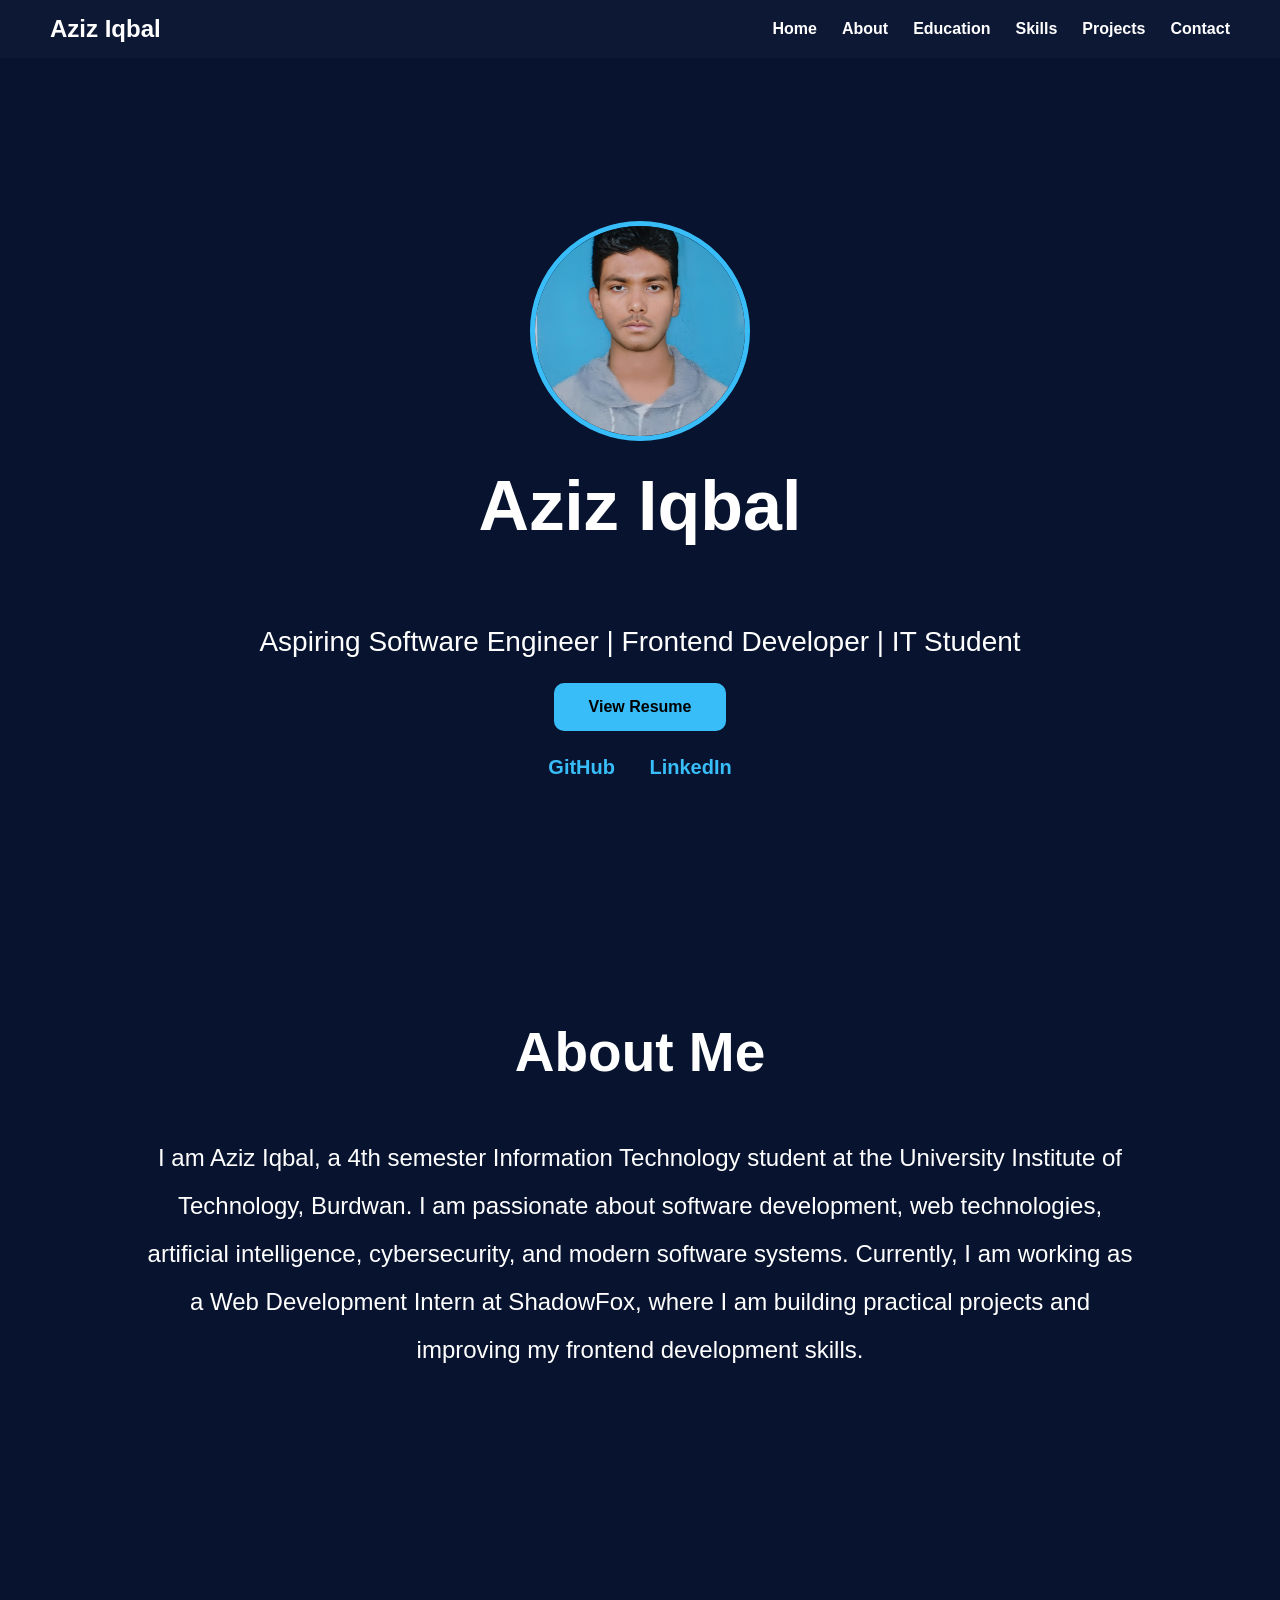
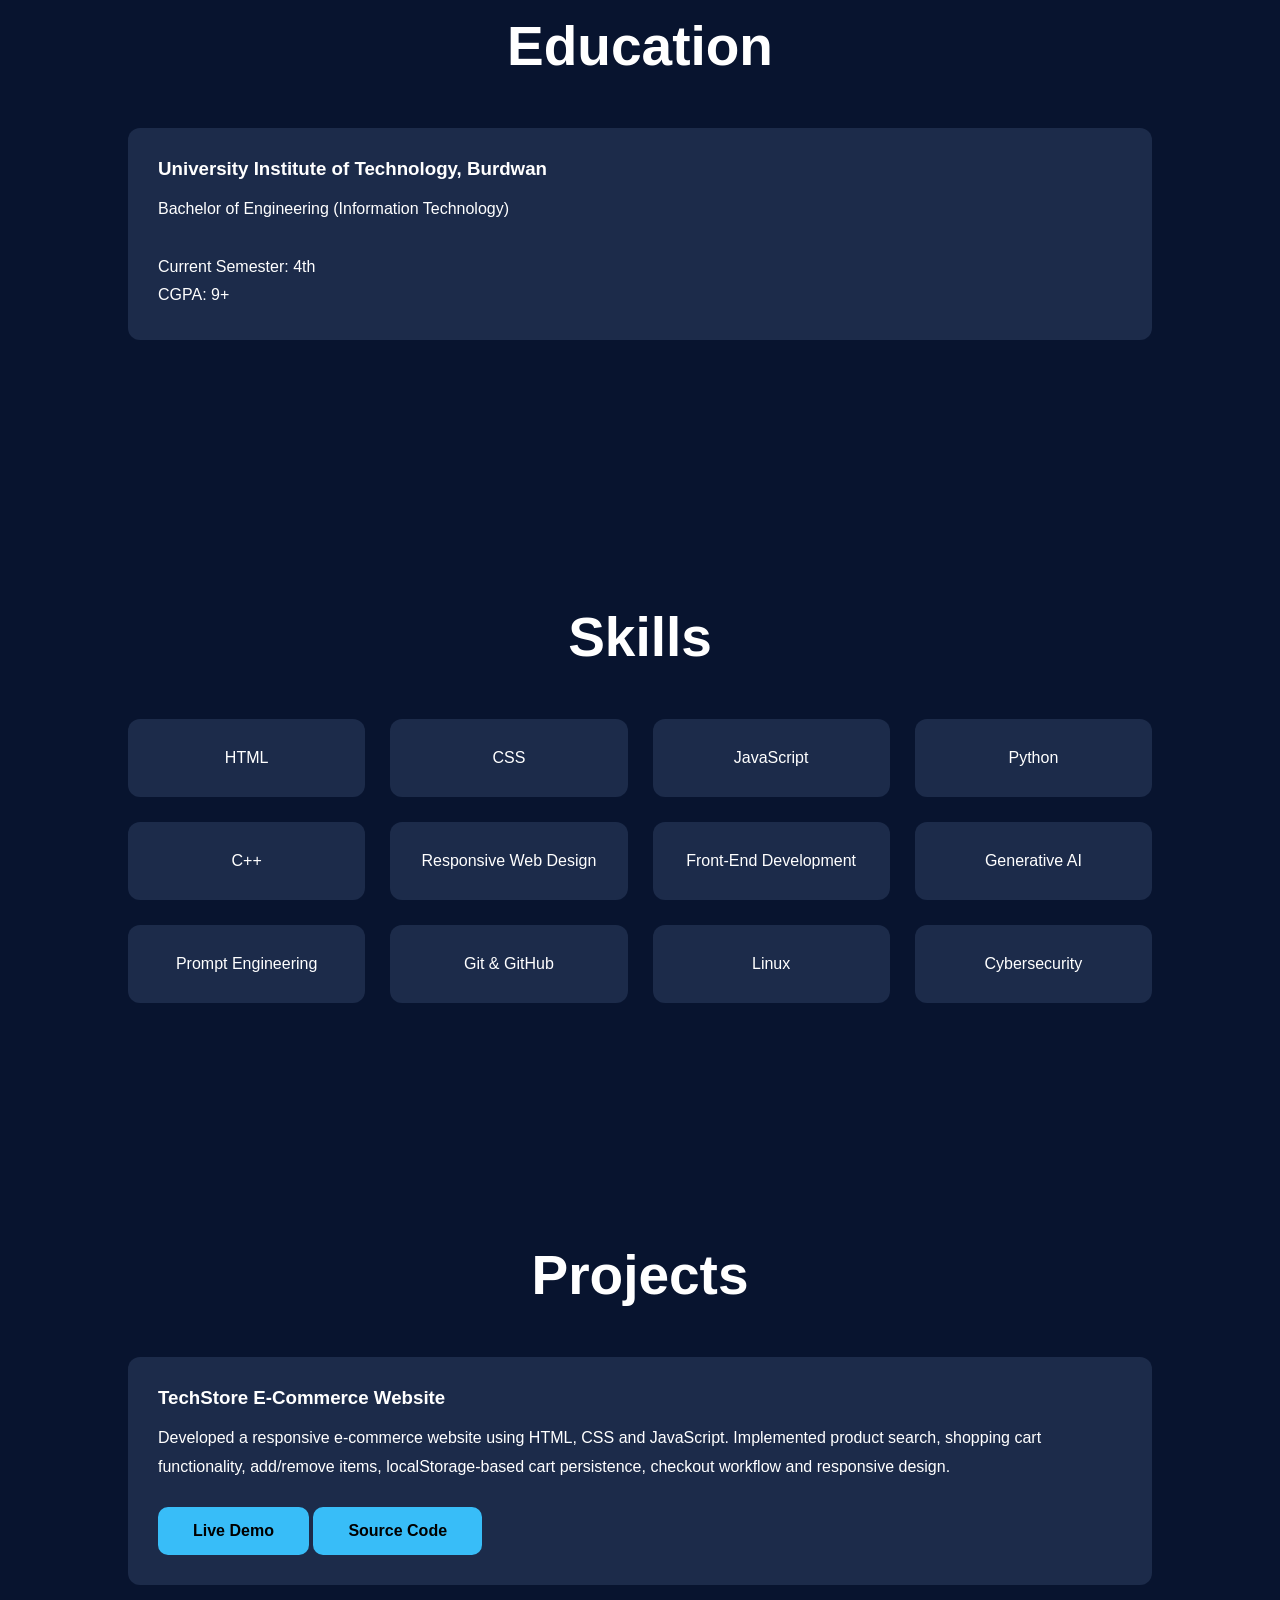
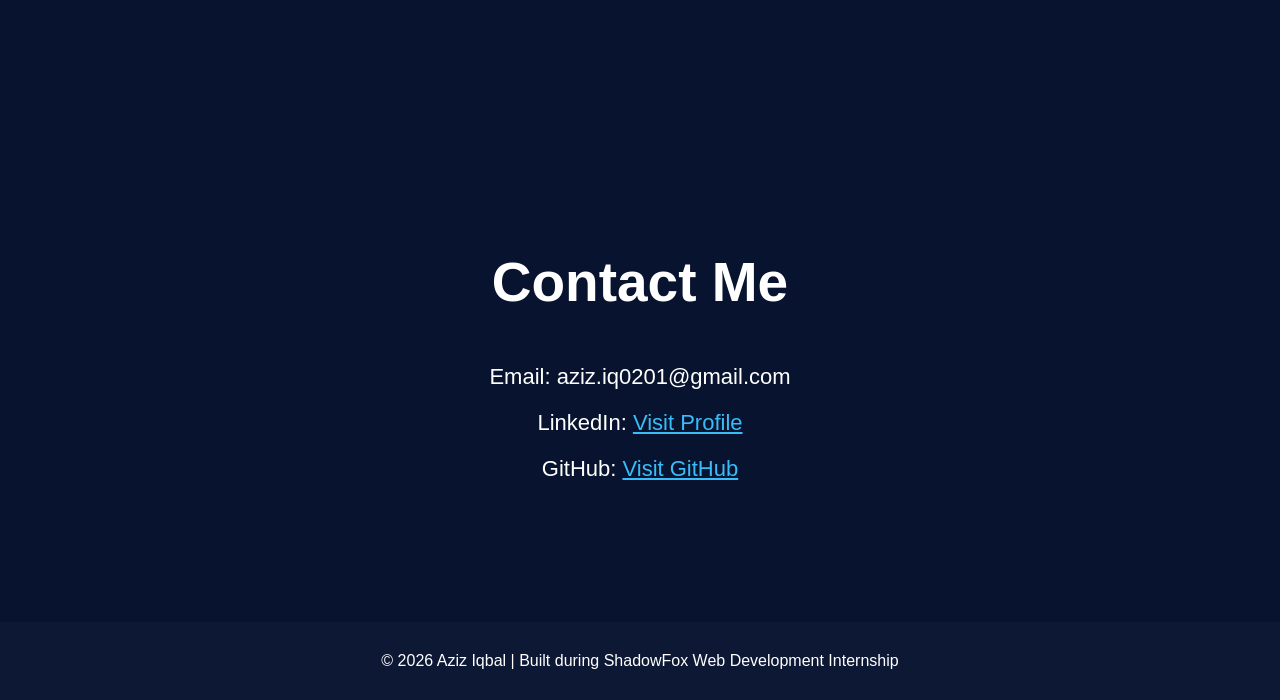
<file: index.html>
<!DOCTYPE html>
<html lang="en">

<head>
    <meta charset="UTF-8">
    <meta name="viewport" content="width=device-width, initial-scale=1.0">
    <title>Aziz Iqbal | Portfolio</title>
    <link rel="stylesheet" href="style.css">
</head>

<body>

    <!-- Navbar -->
    <nav>
        <div class="logo">Aziz Iqbal</div>

        <ul>
            <li><a href="#home">Home</a></li>
            <li><a href="#about">About</a></li>
            <li><a href="#education">Education</a></li>
            <li><a href="#skills">Skills</a></li>
            <li><a href="#projects">Projects</a></li>
            <li><a href="#contact">Contact</a></li>
        </ul>
    </nav>

    <!-- Hero -->
    <section id="home" class="hero">

        <img src="assets/profile.jpg" alt="Aziz Iqbal">

        <h1>Aziz Iqbal</h1>

        <h2 id="typing-text"></h2>

        <p>
            Aspiring Software Engineer | Frontend Developer | IT Student
        </p>

        <a href="assets/Resume.pdf" target="_blank" class="btn">
            View Resume
        </a>

        <div class="social-links">
            <a href="https://github.com/aziziq0201" target="_blank">GitHub</a>
            <a href="https://www.linkedin.com/in/aziziqbal0201/" target="_blank">LinkedIn</a>
        </div>

    </section>

    <!-- About -->
    <section id="about">

        <h2>About Me</h2>

        <p>
            I am Aziz Iqbal, a 4th semester Information Technology student at
            the University Institute of Technology, Burdwan.
            I am passionate about software development, web technologies,
            artificial intelligence, cybersecurity, and modern software systems.

            Currently, I am working as a Web Development Intern at ShadowFox,
            where I am building practical projects and improving my frontend
            development skills.
        </p>

    </section>

    <!-- Education -->
    <section id="education">

        <h2>Education</h2>

        <div class="project-card">

            <h3>University Institute of Technology, Burdwan</h3>

            <p>
                Bachelor of Engineering (Information Technology)
                <br><br>
                Current Semester: 4th
                <br>
                CGPA: 9+
            </p>

        </div>

    </section>

    <!-- Skills -->
    <section id="skills">

        <h2>Skills</h2>

        <div class="skills-container">

            <div class="card">HTML</div>
            <div class="card">CSS</div>
            <div class="card">JavaScript</div>
            <div class="card">Python</div>
            <div class="card">C++</div>

            <div class="card">Responsive Web Design</div>
            <div class="card">Front-End Development</div>
            <div class="card">Generative AI</div>
            <div class="card">Prompt Engineering</div>
            <div class="card">Git & GitHub</div>

            <div class="card">Linux</div>
            <div class="card">Cybersecurity</div>

        </div>

    </section>

    <!-- Projects -->
        <section id="projects">

            <h2>Projects</h2>

            <div class="project-card">
                <h3>TechStore E-Commerce Website</h3>

                <p>
                    Developed a responsive e-commerce website using HTML, CSS and JavaScript.
                    Implemented product search, shopping cart functionality, add/remove items,
                    localStorage-based cart persistence, checkout workflow and responsive design.
                </p>

                <div class="project-buttons">

                    <a href="https://aziziq0201.github.io/ShadowFox/E-commerce/"
                        target="_blank"
                        class="btn">
                            Live Demo
                        </a>

                    <a href="https://github.com/aziziq0201/ShadowFox"
                    target="_blank"
                    class="btn">
                        Source Code
                    </a>

                </div>
            </div>

        </section>

    <!-- Contact -->
    <section id="contact">

        <h2>Contact Me</h2>

        <p>Email: aziz.iq0201@gmail.com</p>

        <p>
            LinkedIn:
            <a href="https://www.linkedin.com/in/aziziqbal0201/" target="_blank">
                Visit Profile
            </a>
        </p>

        <p>
            GitHub:
            <a href="https://github.com/aziziq0201" target="_blank">
                Visit GitHub
            </a>
        </p>

    </section>

    <footer>
        © 2026 Aziz Iqbal | Built during ShadowFox Web Development Internship
    </footer>

    <script src="script.js"></script>

</body>

</html>
</file>
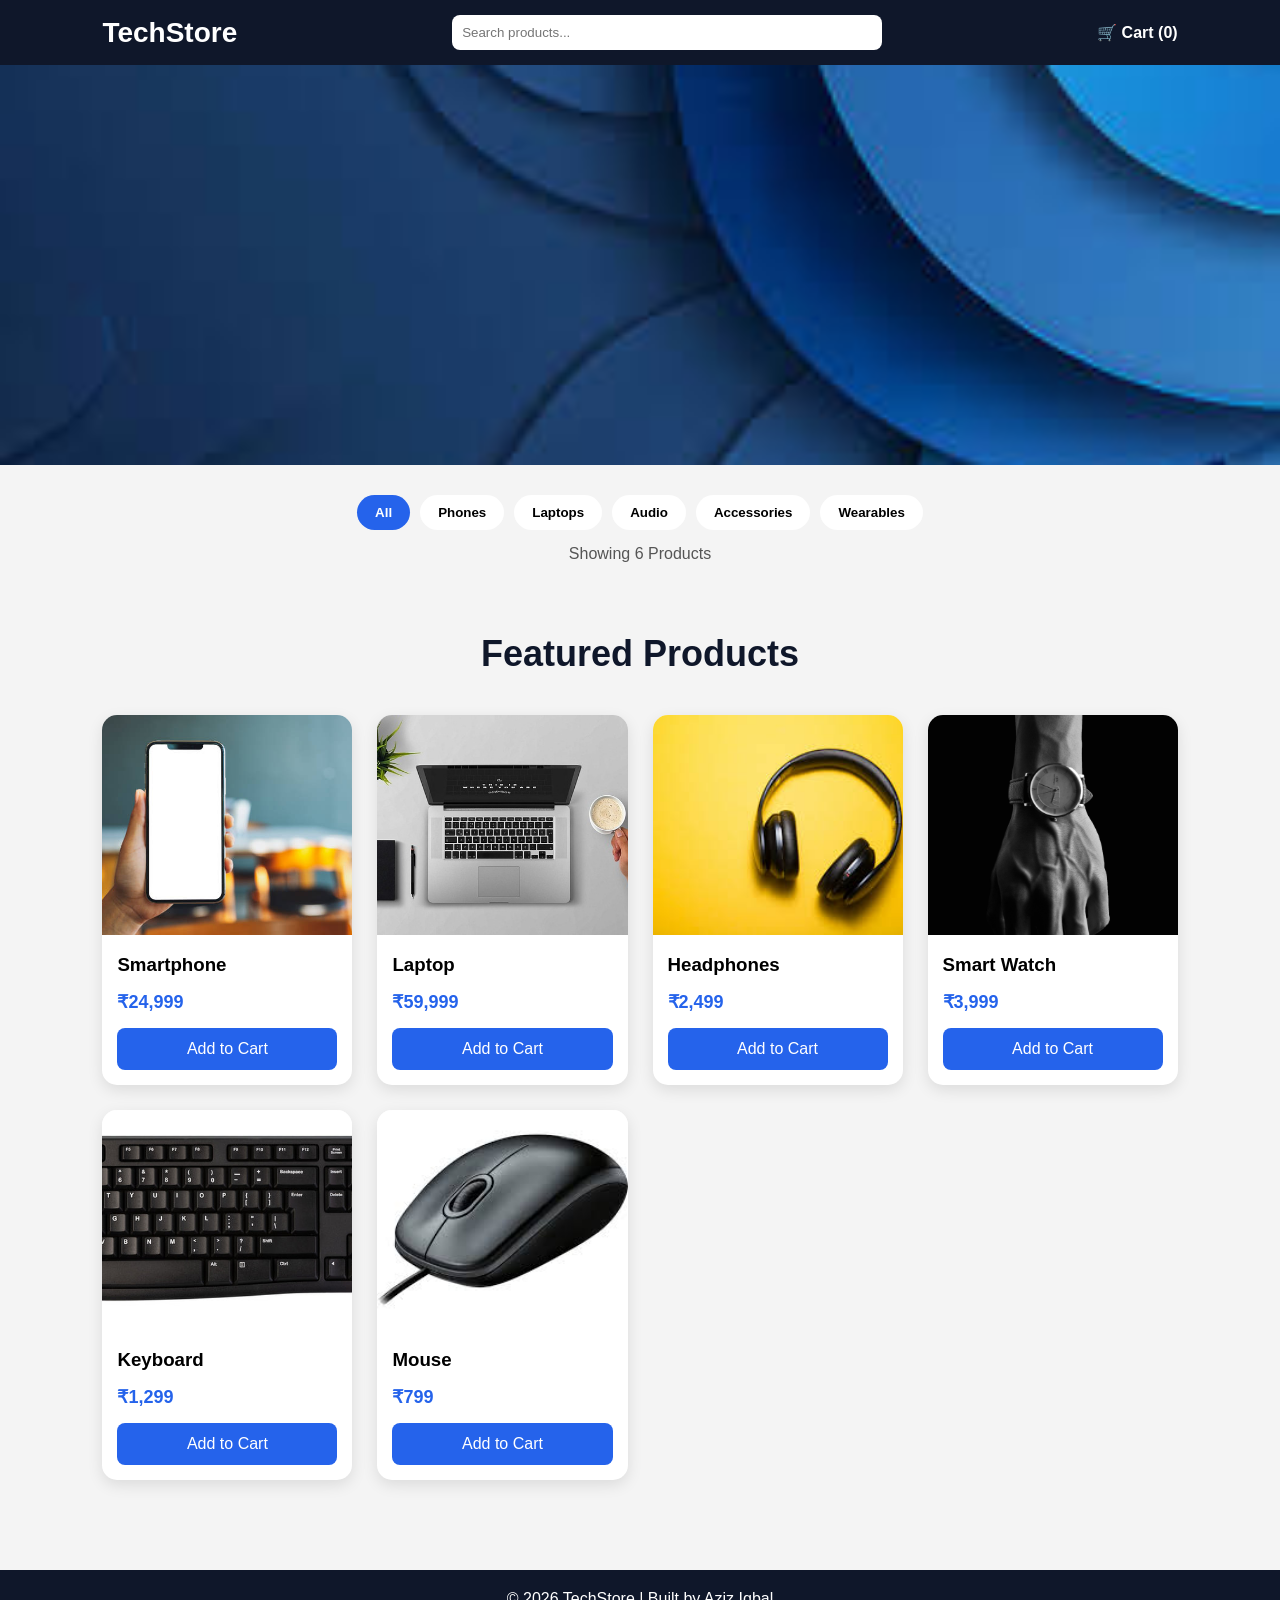
<file: E-commerce/index.html>
<!DOCTYPE html>
<html lang="en">
<head>
    <meta charset="UTF-8">
    <meta name="viewport" content="width=device-width, initial-scale=1.0">
    <title>TechStore | Electronics Shop</title>
    <link rel="stylesheet" href="style.css">
</head>
<body>

    <!-- Navbar -->
    <nav class="navbar">

        <div class="logo">
            TechStore
        </div>

        <div class="search-box">
            <input
                type="text"
                id="searchInput"
                placeholder="Search products..."
            >
        </div>

        <a href="cart.html" class="nav-icons">
            🛒 Cart (<span id="cart-count">0</span>)
        </a>

    </nav>

    <!-- Hero Section -->
    <section class="hero">
        <img src="Assets/banners/banner.jpg" alt="Banner">
    </section>

    <!-- Filter Section -->
    <section class="filter-section">

        <div class="filters">

            <button class="filter-btn active" data-category="all">
                All
            </button>

            <button class="filter-btn" data-category="phones">
                Phones
            </button>

            <button class="filter-btn" data-category="laptops">
                Laptops
            </button>

            <button class="filter-btn" data-category="audio">
                Audio
            </button>

            <button class="filter-btn" data-category="accessories">
                Accessories
            </button>

            <button class="filter-btn" data-category="wearables">
                Wearables
            </button>

        </div>

        <p class="product-count">
            Showing <span id="productCount">6</span> Products
        </p>

    </section>

    <!-- Products -->
    <section class="products-section">

        <h2>Featured Products</h2>

        <div class="products">

            <div class="product-card" data-category="phones">
                <img src="Assets/Products/phone.jpg" alt="Smartphone">

                <h3>Smartphone</h3>

                <p>₹24,999</p>

                <button class="add-cart">
                    Add to Cart
                </button>
            </div>

            <div class="product-card" data-category="laptops">
                <img src="Assets/Products/laptop.jpg" alt="Laptop">

                <h3>Laptop</h3>

                <p>₹59,999</p>

                <button class="add-cart">
                    Add to Cart
                </button>
            </div>

            <div class="product-card" data-category="audio">
                <img src="Assets/Products/headphone.jpg" alt="Headphones">

                <h3>Headphones</h3>

                <p>₹2,499</p>

                <button class="add-cart">
                    Add to Cart
                </button>
            </div>

            <div class="product-card" data-category="wearables">
                <img src="Assets/Products/watch.jpg" alt="Smart Watch">

                <h3>Smart Watch</h3>

                <p>₹3,999</p>

                <button class="add-cart">
                    Add to Cart
                </button>
            </div>

            <div class="product-card" data-category="accessories">
                <img src="Assets/Products/keyboard.jpg" alt="Keyboard">

                <h3>Keyboard</h3>

                <p>₹1,299</p>

                <button class="add-cart">
                    Add to Cart
                </button>
            </div>

            <div class="product-card" data-category="accessories">
                <img src="Assets/Products/mouse.jpg" alt="Mouse">

                <h3>Mouse</h3>

                <p>₹799</p>

                <button class="add-cart">
                    Add to Cart
                </button>
            </div>

        </div>

    </section>

    <!-- Toast Notification -->

    <div id="toast" class="toast">
        Product Added To Cart
    </div>

    <!-- Footer -->

    <footer>
        <p>© 2026 TechStore | Built by Aziz Iqbal</p>
    </footer>

    <script src="script.js"></script>

</body>
</html>
</file>
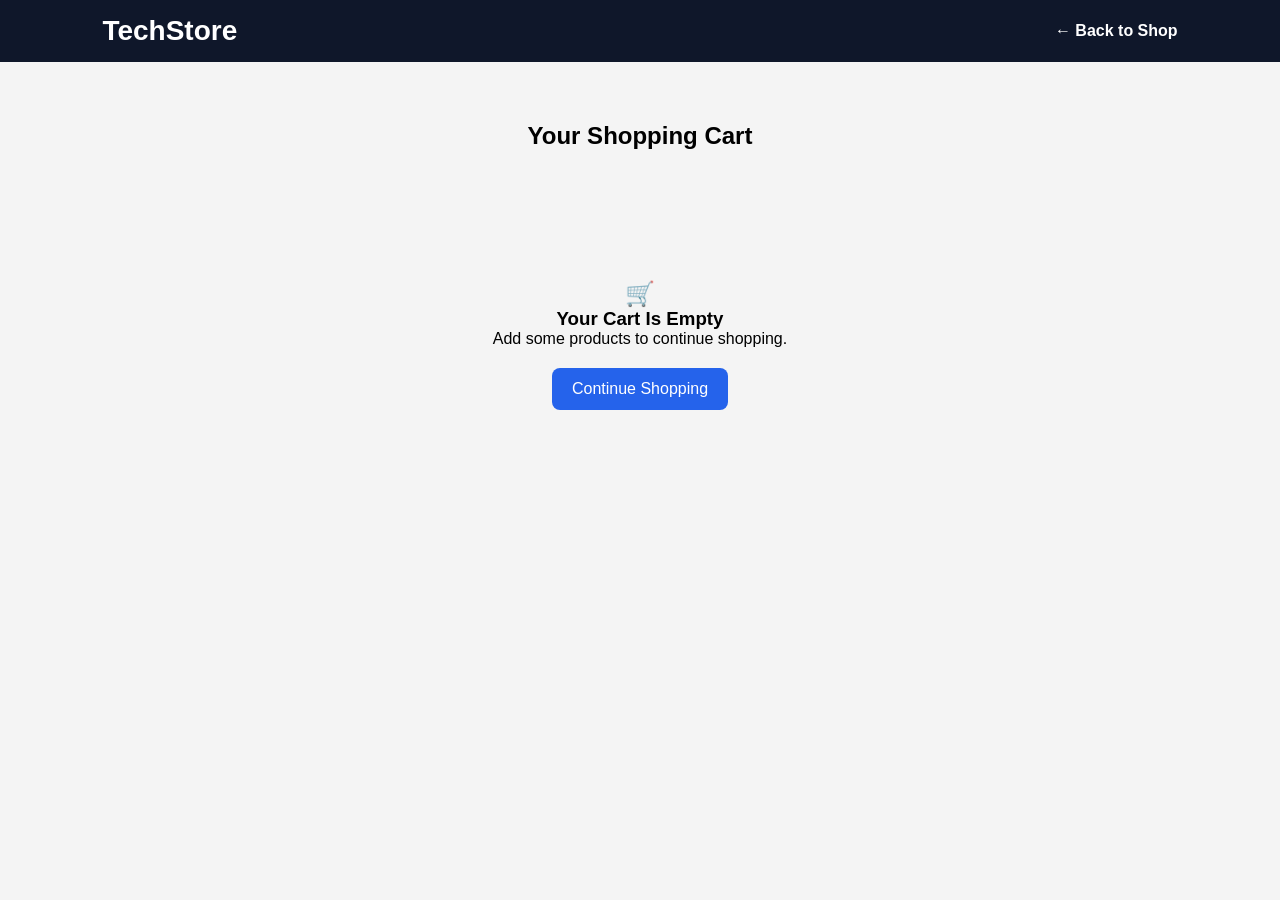
<file: E-commerce/cart.html>
<!DOCTYPE html>
<html lang="en">
<head>
    <meta charset="UTF-8">
    <meta name="viewport" content="width=device-width, initial-scale=1.0">
    <title>TechStore Cart</title>
    <link rel="stylesheet" href="style.css">
</head>
<body>

    <!-- Navbar -->

    <nav class="navbar">
        <div class="logo">TechStore</div>

        <a href="index.html" class="nav-icons">
            ← Back to Shop
        </a>
    </nav>

    <!-- Cart Page -->

    <section class="cart-page">

        <h2>Your Shopping Cart</h2>

        <div id="cart-container"></div>

        <div id="cart-summary"></div>

    </section>

    <!-- Empty Cart -->

    <div id="empty-cart" class="empty-cart" style="display:none;">

        <h2>🛒</h2>

        <h3>Your Cart Is Empty</h3>

        <p>Add some products to continue shopping.</p>

        <a href="index.html" class="shop-btn">
            Continue Shopping
        </a>

    </div>

    <!-- Toast -->

    <div id="toast" class="toast">
        Updated Successfully
    </div>

    <script>

        let cart = JSON.parse(localStorage.getItem("cart")) || [];

        const cartContainer =
            document.getElementById("cart-container");

        const cartSummary =
            document.getElementById("cart-summary");

        const emptyCart =
            document.getElementById("empty-cart");

        function saveCart() {
            localStorage.setItem(
                "cart",
                JSON.stringify(cart)
            );
        }

        function showToast(message) {

            const toast =
                document.getElementById("toast");

            toast.textContent = message;

            toast.classList.add("show");

            setTimeout(() => {
                toast.classList.remove("show");
            }, 2500);
        }

        function renderCart() {

            if (cart.length === 0) {

                cartContainer.innerHTML = "";

                cartSummary.innerHTML = "";

                emptyCart.style.display = "block";

                return;
            }

            emptyCart.style.display = "none";

            let html = "";

            let total = 0;

            cart.forEach((item, index) => {

                const price =
                    Number(
                        item.price.replace(/[₹,]/g, "")
                    );

                const subtotal =
                    price * item.quantity;

                total += subtotal;

                html += `
                    <div class="cart-product">

                        <div>

                            <h3>${item.name}</h3>

                            <p>${item.price}</p>

                        </div>

                        <div class="quantity-box">

                            <button
                                onclick="decreaseQty(${index})">
                                -
                            </button>

                            <span>
                                ${item.quantity}
                            </span>

                            <button
                                onclick="increaseQty(${index})">
                                +
                            </button>

                        </div>

                        <h4>
                            ₹${subtotal.toLocaleString()}
                        </h4>

                        <button
                            class="remove-btn"
                            onclick="removeItem(${index})">
                            Remove
                        </button>

                    </div>
                `;
            });

            cartContainer.innerHTML = html;

            cartSummary.innerHTML = `
                <div class="summary-card">

                    <h2>
                        Total:
                        ₹${total.toLocaleString()}
                    </h2>

                    <button
                        class="checkout-btn"
                        onclick="checkout()">
                        Proceed To Checkout
                    </button>

                    <button
                        class="clear-btn"
                        onclick="clearCart()">
                        Clear Cart
                    </button>

                </div>
            `;
        }

        function increaseQty(index) {

            cart[index].quantity++;

            saveCart();

            renderCart();
        }

        function decreaseQty(index) {

            if (cart[index].quantity > 1) {

                cart[index].quantity--;

            } else {

                cart.splice(index, 1);
            }

            saveCart();

            renderCart();
        }

        function removeItem(index) {

            cart.splice(index, 1);

            saveCart();

            renderCart();

            showToast("Item Removed");
        }

        function clearCart() {

            cart = [];

            saveCart();

            renderCart();

            showToast("Cart Cleared");
        }

        function checkout() {

            showToast("Order Placed Successfully 🎉");

            cart = [];

            saveCart();

            setTimeout(() => {

                renderCart();

            }, 1200);
        }

        renderCart();

    </script>

</body>
</html>
</file>
<file: style.css>
*{
    margin:0;
    padding:0;
    box-sizing:border-box;
    scroll-behavior:smooth;
}

body{
    font-family:Arial, sans-serif;
    background:#08142f;
    color:white;
}

nav{
    position:fixed;
    width:100%;
    top:0;
    display:flex;
    justify-content:space-between;
    align-items:center;
    padding:15px 50px;
    background:#0d1835;
    z-index:1000;
}

.logo{
    font-size:24px;
    font-weight:bold;
}

nav ul{
    list-style:none;
    display:flex;
}

nav ul li{
    margin-left:25px;
}

nav ul li a{
    color:white;
    text-decoration:none;
    font-weight:600;
}

nav ul li a:hover{
    color:#38bdf8;
}

.hero{
    min-height:100vh;
    display:flex;
    flex-direction:column;
    justify-content:center;
    align-items:center;
    text-align:center;
    padding:120px 20px 20px;
}

.hero img{
    width:220px;
    height:220px;
    border-radius:50%;
    border:5px solid #38bdf8;
    object-fit:cover;
    margin-bottom:25px;
}

.hero h1{
    font-size:70px;
}

.hero h2{
    margin-top:15px;
    color:#38bdf8;
    font-size:50px;
}

.hero p{
    margin-top:15px;
    font-size:28px;
}

.btn{
    display:inline-block;
    margin-top:25px;
    background:#38bdf8;
    color:black;
    text-decoration:none;
    padding:15px 35px;
    border-radius:10px;
    font-weight:bold;
}

.social-links{
    margin-top:25px;
}

.social-links a{
    color:#38bdf8;
    margin:0 15px;
    text-decoration:none;
    font-size:20px;
    font-weight:bold;
}

section{
    padding:120px 10%;
}

section h2{
    text-align:center;
    font-size:55px;
    margin-bottom:50px;
}

#about p{
    max-width:1000px;
    margin:auto;
    text-align:center;
    line-height:2;
    font-size:24px;
}

.skills-container{
    display:grid;
    grid-template-columns:repeat(auto-fit,minmax(220px,1fr));
    gap:25px;
}

.card{
    background:#1c2b4a;
    padding:30px;
    border-radius:12px;
    text-align:center;
    transition:.3s;
}

.card:hover{
    transform:translateY(-8px);
}

.project-card{
    background:#1c2b4a;
    padding:30px;
    border-radius:12px;
    margin-bottom:25px;
}

.project-card h3{
    margin-bottom:15px;
}

.project-card p{
    line-height:1.8;
}

#contact{
    text-align:center;
}

#contact p{
    margin:20px;
    font-size:22px;
}

#contact a{
    color:#38bdf8;
}

footer{
    text-align:center;
    padding:30px;
    background:#0d1835;
}

@media(max-width:768px){

    nav{
        flex-direction:column;
    }

    nav ul{
        margin-top:15px;
        flex-wrap:wrap;
        justify-content:center;
    }

    .hero h1{
        font-size:45px;
    }

    .hero h2{
        font-size:30px;
    }

    .hero p{
        font-size:20px;
    }

    section h2{
        font-size:40px;
    }
}
</file>
<file: E-commerce/style.css>
*{
    margin:0;
    padding:0;
    box-sizing:border-box;
    font-family:Arial, sans-serif;
}

body{
    background:#f4f4f4;
}

/* Navbar */

.navbar{
    background:#0f172a;
    color:white;
    padding:15px 8%;
    display:flex;
    justify-content:space-between;
    align-items:center;
    position:sticky;
    top:0;
    z-index:1000;
}

.logo{
    font-size:28px;
    font-weight:bold;
}

.search-box{
    width:40%;
}

.search-box input{
    width:100%;
    padding:10px;
    border:none;
    outline:none;
    border-radius:8px;
}

.nav-icons{
    color:white;
    text-decoration:none;
    font-weight:bold;
}

/* Hero */

.hero img{
    width:100%;
    height:400px;
    object-fit:cover;
    display:block;
}

/* Filters */

.filter-section{
    padding:30px 8%;
    text-align:center;
}

.filters{
    display:flex;
    justify-content:center;
    flex-wrap:wrap;
    gap:10px;
    margin-bottom:15px;
}

.filter-btn{
    padding:10px 18px;
    border:none;
    background:white;
    border-radius:30px;
    cursor:pointer;
    transition:.3s;
    font-weight:bold;
}

.filter-btn:hover{
    background:#2563eb;
    color:white;
}

.filter-btn.active{
    background:#2563eb;
    color:white;
}

.product-count{
    color:#555;
}

/* Products */

.products-section{
    padding:40px 8%;
}

.products-section h2{
    text-align:center;
    margin-bottom:40px;
    font-size:36px;
    color:#0f172a;
}

.products{
    display:grid;
    grid-template-columns:repeat(auto-fit,minmax(250px,1fr));
    gap:25px;
}

.product-card{
    background:white;
    border-radius:15px;
    overflow:hidden;
    box-shadow:0 5px 15px rgba(0,0,0,.1);
    transition:.3s;
}

.product-card:hover{
    transform:translateY(-8px);
}

.product-card img{
    width:100%;
    height:220px;
    object-fit:cover;
}

.product-card h3{
    padding:15px;
}

.product-card p{
    padding:0 15px;
    color:#2563eb;
    font-size:18px;
    font-weight:bold;
}

.product-card button{
    margin:15px;
    width:calc(100% - 30px);
    padding:12px;
    border:none;
    background:#2563eb;
    color:white;
    border-radius:8px;
    cursor:pointer;
    font-size:16px;
}

.product-card button:hover{
    background:#1d4ed8;
}

/* Footer */

footer{
    background:#0f172a;
    color:white;
    text-align:center;
    padding:20px;
    margin-top:50px;
}

/* Toast */

.toast{
    position:fixed;
    bottom:20px;
    right:20px;
    background:#22c55e;
    color:white;
    padding:12px 20px;
    border-radius:8px;
    opacity:0;
    pointer-events:none;
    transition:.3s;
    z-index:9999;
}

.toast.show{
    opacity:1;
}

/* Cart Page */

.cart-page{
    max-width:1000px;
    margin:40px auto;
    padding:20px;
}

.cart-page h2{
    text-align:center;
    margin-bottom:30px;
}

.cart-product{
    background:white;
    padding:20px;
    margin-bottom:15px;
    border-radius:12px;
    display:flex;
    justify-content:space-between;
    align-items:center;
    flex-wrap:wrap;
    gap:15px;
    box-shadow:0 5px 15px rgba(0,0,0,.08);
}

.quantity-box{
    display:flex;
    align-items:center;
    gap:10px;
}

.quantity-box button{
    width:35px;
    height:35px;
    border:none;
    background:#2563eb;
    color:white;
    border-radius:50%;
    cursor:pointer;
}

.quantity-box span{
    font-size:18px;
    font-weight:bold;
}

.remove-btn{
    background:crimson;
    color:white;
    border:none;
    padding:10px 15px;
    border-radius:6px;
    cursor:pointer;
}

.remove-btn:hover{
    background:darkred;
}

.summary-card{
    background:white;
    padding:25px;
    border-radius:12px;
    text-align:center;
    margin-top:25px;
    box-shadow:0 5px 15px rgba(0,0,0,.08);
}

.checkout-btn{
    background:#2563eb;
    color:white;
    border:none;
    padding:12px 20px;
    border-radius:6px;
    cursor:pointer;
    margin:15px 10px 0;
}

.checkout-btn:hover{
    background:#1d4ed8;
}

.clear-btn{
    background:black;
    color:white;
    border:none;
    padding:12px 20px;
    border-radius:6px;
    cursor:pointer;
}

.clear-btn:hover{
    background:#333;
}

/* Empty Cart */

.empty-cart{
    text-align:center;
    margin-top:80px;
}

.shop-btn{
    display:inline-block;
    margin-top:20px;
    background:#2563eb;
    color:white;
    text-decoration:none;
    padding:12px 20px;
    border-radius:8px;
}

/* Mobile */

@media(max-width:768px){

    .navbar{
        flex-direction:column;
        gap:15px;
    }

    .search-box{
        width:100%;
    }

    .hero img{
        height:220px;
    }

    .products-section h2{
        font-size:28px;
    }

    .cart-product{
        flex-direction:column;
        text-align:center;
    }
}
</file>
